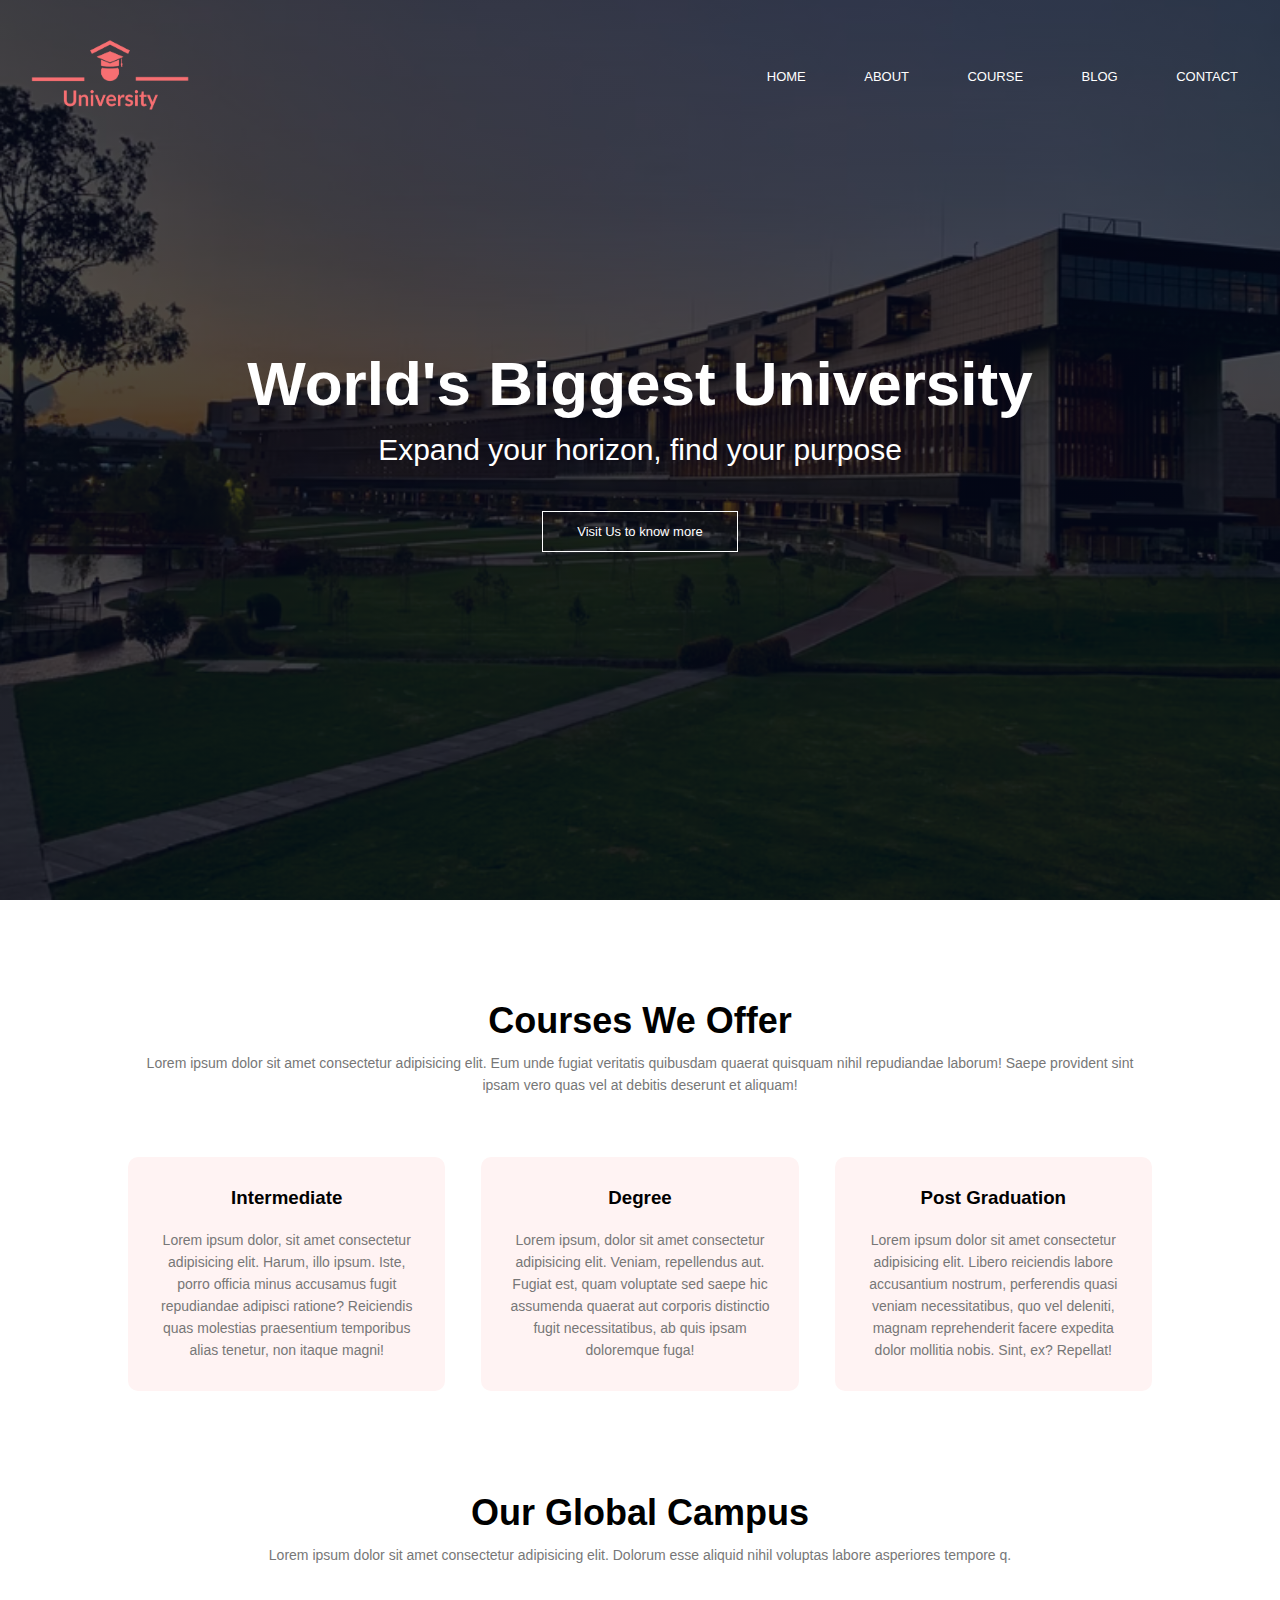
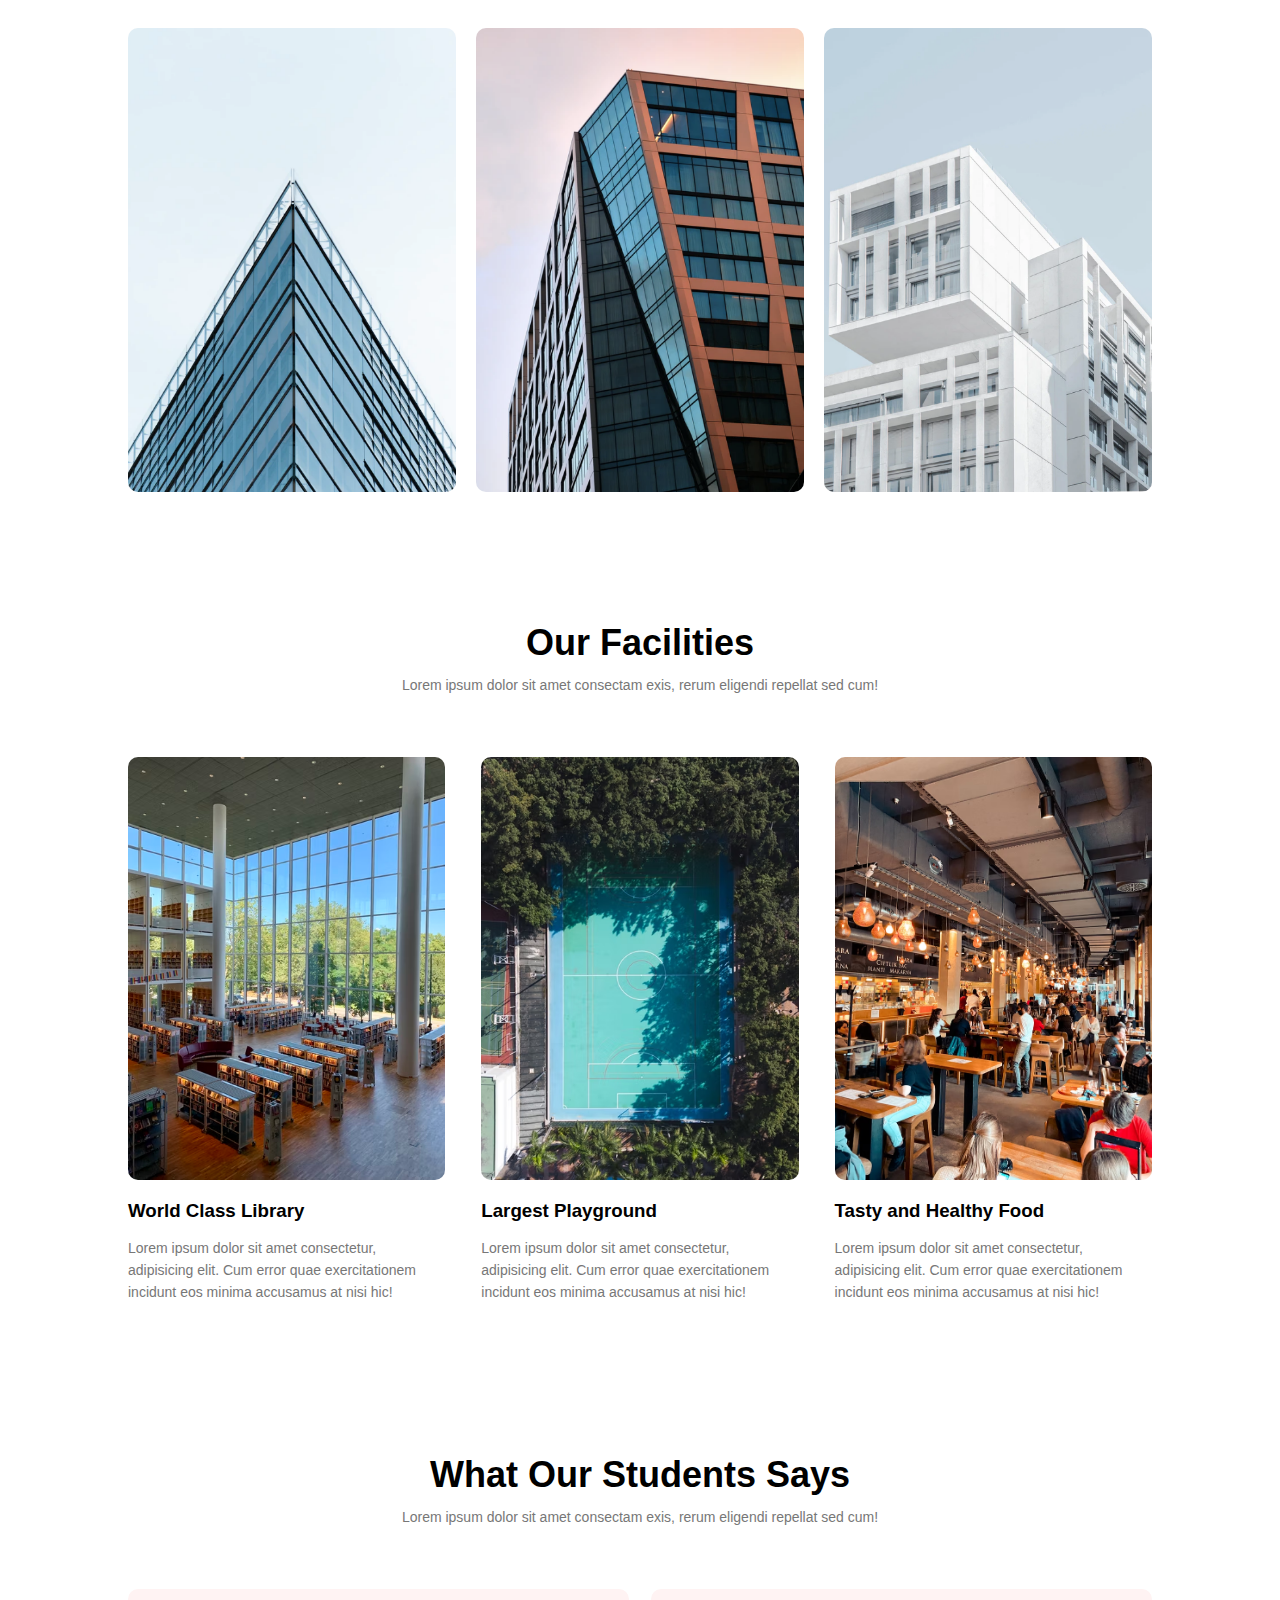
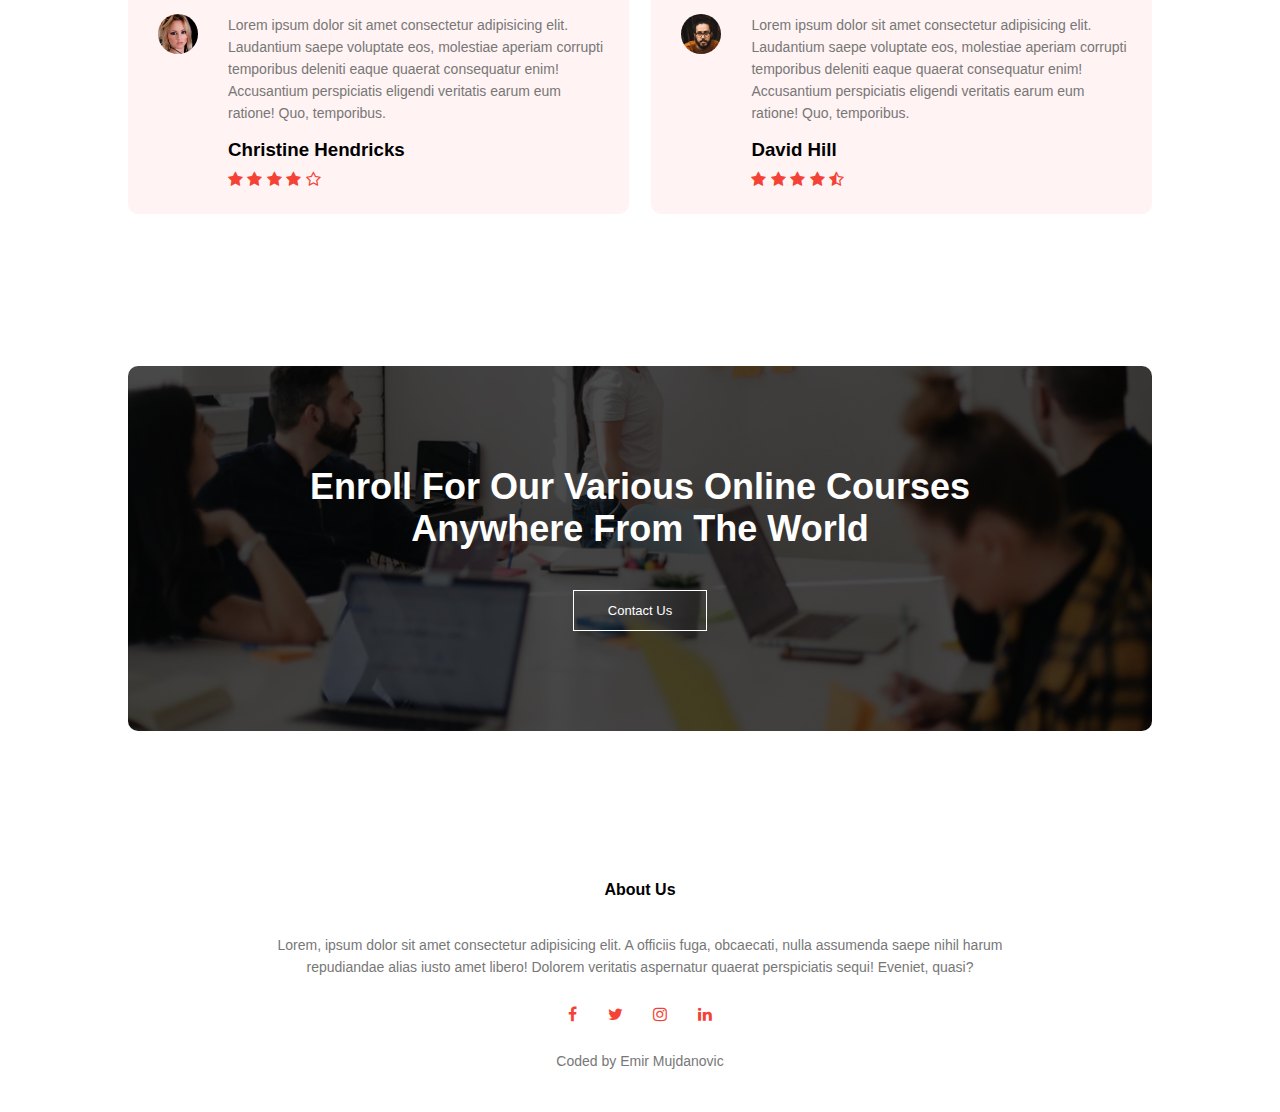
<file: index.html>
<!DOCTYPE html>
<html lang="en">

<head>
    <meta charset="UTF-8">
    <meta http-equiv="X-UA-Compatible" content="IE=edge">
    <meta name="viewport" content="width=device-width, initial-scale=1.0">
    <title>University Website</title>
    <link rel="stylesheet" href="style.css">
    <link rel="preconnect" href="https://fonts.googleapis.com">
    <link href="http://cdnjs.cloudflare.com/ajax/libs/font-awesome/4.3.0/css/font-awesome.css" rel="stylesheet"
        type='text/css'>
</head>

<body>
    <section class="header">
        <nav>
            <a href="index.html"><img class="logo" src="images/logoooss.png"></a>
            <div class="nav-links" id="navLinks">
                <i class="fa fa-times" onclick="hideMenu()"></i>
                <ul>
                    <li><a href="index.html">HOME</a></li>
                    <li><a href="about.html.html">ABOUT</a></li>
                    <li><a href="course.html.html">COURSE</a></li>
                    <li><a href="blog.html.html">BLOG</a></li>
                    <li><a href="contact.html.html">CONTACT</a></li>
                </ul>
            </div>
            <i class="fa fa-bars" onclick="showMenu()"></i>
        </nav>

        <div class="text-box">
            <h1>World's Biggest University</h1>
            <p>Expand your horizon, find your purpose
            </p>

            <a href="" class="hero-btn">Visit Us to know more</a>
        </div>
    </section>


    <!-- ------------------------------Course Section--------------------------------------------- -->

    <section class="course">
        <h1>Courses We Offer</h1>
        <p>Lorem ipsum dolor sit amet consectetur adipisicing elit. Eum unde fugiat veritatis quibusdam quaerat quisquam
            nihil repudiandae laborum! Saepe provident sint ipsam vero quas vel at debitis deserunt et aliquam!</p>

        <div class="row">
            <div class="course-col">
                <h3>Intermediate</h3>
                <p>Lorem ipsum dolor, sit amet consectetur adipisicing elit. Harum, illo ipsum. Iste, porro officia
                    minus accusamus fugit repudiandae adipisci ratione? Reiciendis quas molestias praesentium temporibus
                    alias tenetur, non itaque magni!</p>
            </div>
            <div class="course-col">
                <h3>Degree</h3>
                <p>Lorem ipsum, dolor sit amet consectetur adipisicing elit. Veniam, repellendus aut. Fugiat est, quam
                    voluptate sed saepe hic assumenda quaerat aut corporis distinctio fugit necessitatibus, ab quis
                    ipsam doloremque fuga!</p>
            </div>
            <div class="course-col">
                <h3>Post Graduation</h3>
                <p>Lorem ipsum dolor sit amet consectetur adipisicing elit. Libero reiciendis labore accusantium
                    nostrum, perferendis quasi veniam necessitatibus, quo vel deleniti, magnam reprehenderit facere
                    expedita dolor mollitia nobis. Sint, ex? Repellat!</p>
            </div>
        </div>
    </section>

    <!-- -------------------------------------------Campus----------------------------------------------- -->

    <section class="campus">
        <h1>Our Global Campus</h1>
        <p>Lorem ipsum dolor sit amet consectetur adipisicing elit. Dolorum esse aliquid nihil voluptas labore
            asperiores tempore q.</p>

        <div class="row">
            <div class="campus-col">
                <img src="images/london.png">
                <div class="layer">
                    <h3>LONDON</h3>
                </div>
            </div>
            <div class="campus-col">
                <img src="images/newyork.png">
                <div class="layer">
                    <h3>NEW YORK</h3>
                </div>
            </div>
            <div class="campus-col">
                <img src="images/washington.png">
                <div class="layer">
                    <h3>WASHINGTON</h3>
                </div>
            </div>
        </div>
    </section>

    <!-- --------------------------------------------------Facilities---------------------------------- -->

    <section class="facilities">
        <h1>Our Facilities</h1>
        <p>Lorem ipsum dolor sit amet consectam exis, rerum eligendi repellat sed cum! </p>

        <div class="row">
            <div class="facilities-col">
                <img src="images/libraryy.avif">
                <h3>World Class Library</h3>
                <p>Lorem ipsum dolor sit amet consectetur, adipisicing elit. Cum error quae exercitationem incidunt
                    eos minima accusamus at nisi hic!</p>
            </div>
            <div class="facilities-col">
                <img src="images/playground.avif">
                <h3>Largest Playground</h3>
                <p>Lorem ipsum dolor sit amet consectetur, adipisicing elit. Cum error quae exercitationem incidunt
                    eos minima accusamus at nisi hic!</p>
            </div>
            <div class="facilities-col">
                <img src="images/cafeteriaa.avif">
                <h3>Tasty and Healthy Food</h3>
                <p>Lorem ipsum dolor sit amet consectetur, adipisicing elit. Cum error quae exercitationem incidunt
                    eos minima accusamus at nisi hic!</p>
            </div>
        </div>
    </section>

    <!-- -------------------------------------------Testimonials------------------------------------------- -->

    <section class="testimonials">
        <h1>What Our Students Says</h1>
        <p>Lorem ipsum dolor sit amet consectam exis, rerum eligendi repellat sed cum! </p>

        <div class="row">
            <div class="testimonials-col">
                <img src="images/user1.jpg">
                <div>
                    <p>Lorem ipsum dolor sit amet consectetur adipisicing elit. Laudantium saepe voluptate eos,
                        molestiae aperiam corrupti temporibus deleniti eaque quaerat consequatur enim! Accusantium
                        perspiciatis eligendi veritatis earum eum ratione! Quo, temporibus.</p>
                    <h3>Christine Hendricks</h3>
                    <i class="fa fa-star"></i>
                    <i class="fa fa-star"></i>
                    <i class="fa fa-star"></i>
                    <i class="fa fa-star"></i>
                    <i class="fa fa-star-o"></i>
                </div>
            </div>
            <div class="testimonials-col">
                <img src="images/user2.jpg">
                <div>
                    <p>Lorem ipsum dolor sit amet consectetur adipisicing elit. Laudantium saepe voluptate eos,
                        molestiae aperiam corrupti temporibus deleniti eaque quaerat consequatur enim! Accusantium
                        perspiciatis eligendi veritatis earum eum ratione! Quo, temporibus.</p>
                    <h3>David Hill</h3>
                    <i class="fa fa-star"></i>
                    <i class="fa fa-star"></i>
                    <i class="fa fa-star"></i>
                    <i class="fa fa-star"></i>
                    <i class="fa fa-star-half-o"></i>
                </div>
            </div>
        </div>
    </section>

    <!-- ----------------------------------------Call to Action------------------------------------------ -->

    <section class="cta">
        <h1>Enroll For Our Various Online Courses <br> Anywhere From The World</h1>
        <a href="" class="hero-btn">Contact Us</a>
    </section>

    <!-- -----------------------------------------------------Footer----------------------------------------------- -->

    <section class="footer">
        <h4>About Us</h4>
        <p>Lorem, ipsum dolor sit amet consectetur adipisicing elit. A officiis fuga, obcaecati, nulla assumenda saepe
            nihil harum <br> repudiandae alias iusto amet libero! Dolorem veritatis aspernatur quaerat perspiciatis
            sequi!
            Eveniet, quasi?</p>
        <div class="icons">
            <i class="fa fa-facebook"></i>
            <i class="fa fa-twitter"></i>
            <i class="fa fa-instagram"></i>
            <i class="fa fa-linkedin"></i>
        </div>

        <p>Coded by Emir Mujdanovic</p>
    </section>


</body>


<script src="logic.js"></script>

</html>
</file>
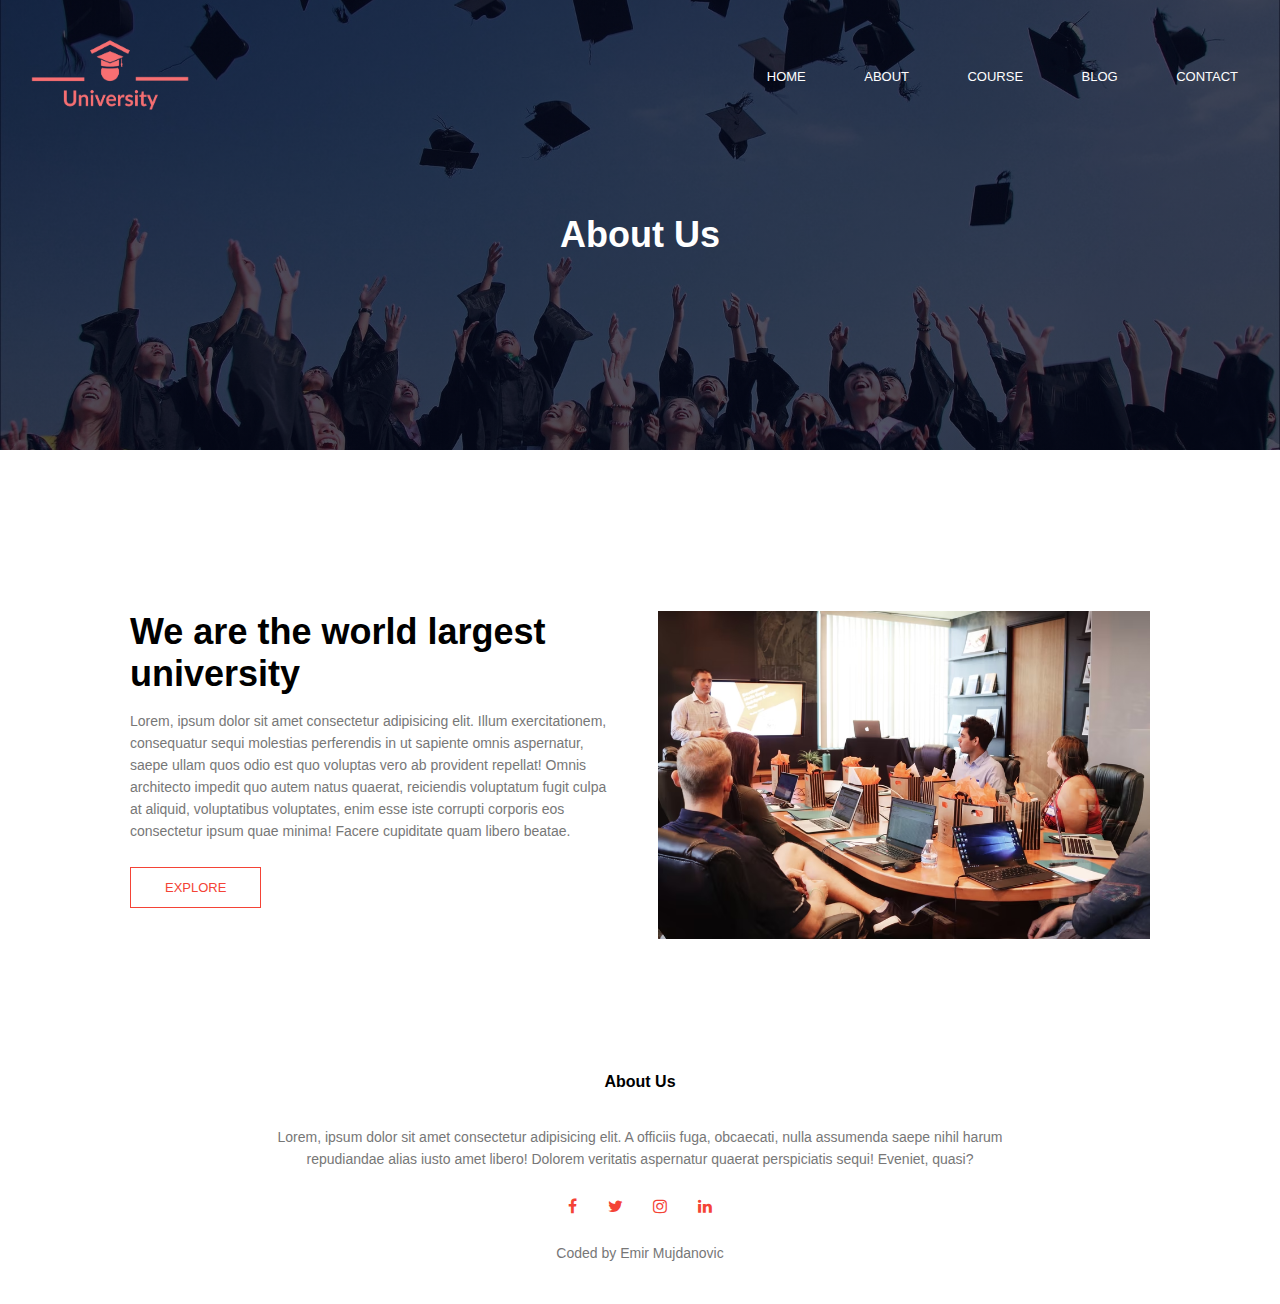
<file: about.html.html>
<!DOCTYPE html>
<html lang="en">

<head>
    <meta charset="UTF-8">
    <meta http-equiv="X-UA-Compatible" content="IE=edge">
    <meta name="viewport" content="width=device-width, initial-scale=1.0">
    <title>University Website</title>
    <link rel="stylesheet" href="style.css">
    <link rel="preconnect" href="https://fonts.googleapis.com">
    <link href="http://cdnjs.cloudflare.com/ajax/libs/font-awesome/4.3.0/css/font-awesome.css" rel="stylesheet"
        type='text/css'>
</head>

<body>
    <section class="sub-header">
        <nav>
            <a href="index.html"><img class="logo" src="images/logoooss.png"></a>
            <div class="nav-links" id="navLinks">
                <i class="fa fa-times" onclick="hideMenu()"></i>
                <ul>
                    <li><a href="index.html">HOME</a></li>
                    <li><a href="about.html.html">ABOUT</a></li>
                    <li><a href="course.html.html">COURSE</a></li>
                    <li><a href="blog.html.html">BLOG</a></li>
                    <li><a href="contact.html.html">CONTACT</a></li>
                </ul>
            </div>
            <i class="fa fa-bars" onclick="showMenu()"></i>
        </nav>

        <h1>About Us</h1>
    </section>

    <!-- ----------------------------------About Us content----------------------------  -->

    <section class="about-us">
        <div class="row">
            <div class="about-col">
                <h1>We are the world largest university</h1>
                <p>Lorem, ipsum dolor sit amet consectetur adipisicing elit. Illum exercitationem, consequatur sequi
                    molestias perferendis in ut sapiente omnis aspernatur, saepe ullam quos odio est quo voluptas vero
                    ab provident repellat!
                    Omnis architecto impedit quo autem natus quaerat, reiciendis voluptatum fugit culpa at aliquid,
                    voluptatibus voluptates, enim esse iste corrupti corporis eos consectetur ipsum quae minima! Facere
                    cupiditate quam libero beatae.</p>
                <a href="" class="hero-btn red-btn">EXPLORE</a>
            </div>
            <div class="about-col">
                <img src="images/office.avif" alt="">
            </div>
        </div>

    </section>



    <!-- -------------------------------------Footer--------------------------------  -->

    <section class="footer">
        <h4>About Us</h4>
        <p>Lorem, ipsum dolor sit amet consectetur adipisicing elit. A officiis fuga, obcaecati, nulla assumenda
            saepe
            nihil harum <br> repudiandae alias iusto amet libero! Dolorem veritatis aspernatur quaerat perspiciatis
            sequi!
            Eveniet, quasi?</p>
        <div class="icons">
            <i class="fa fa-facebook"></i>
            <i class="fa fa-twitter"></i>
            <i class="fa fa-instagram"></i>
            <i class="fa fa-linkedin"></i>
        </div>

        <p>Coded by Emir Mujdanovic</p>
    </section>


</body>


<script src="logic.js"></script>

</html>
</file>
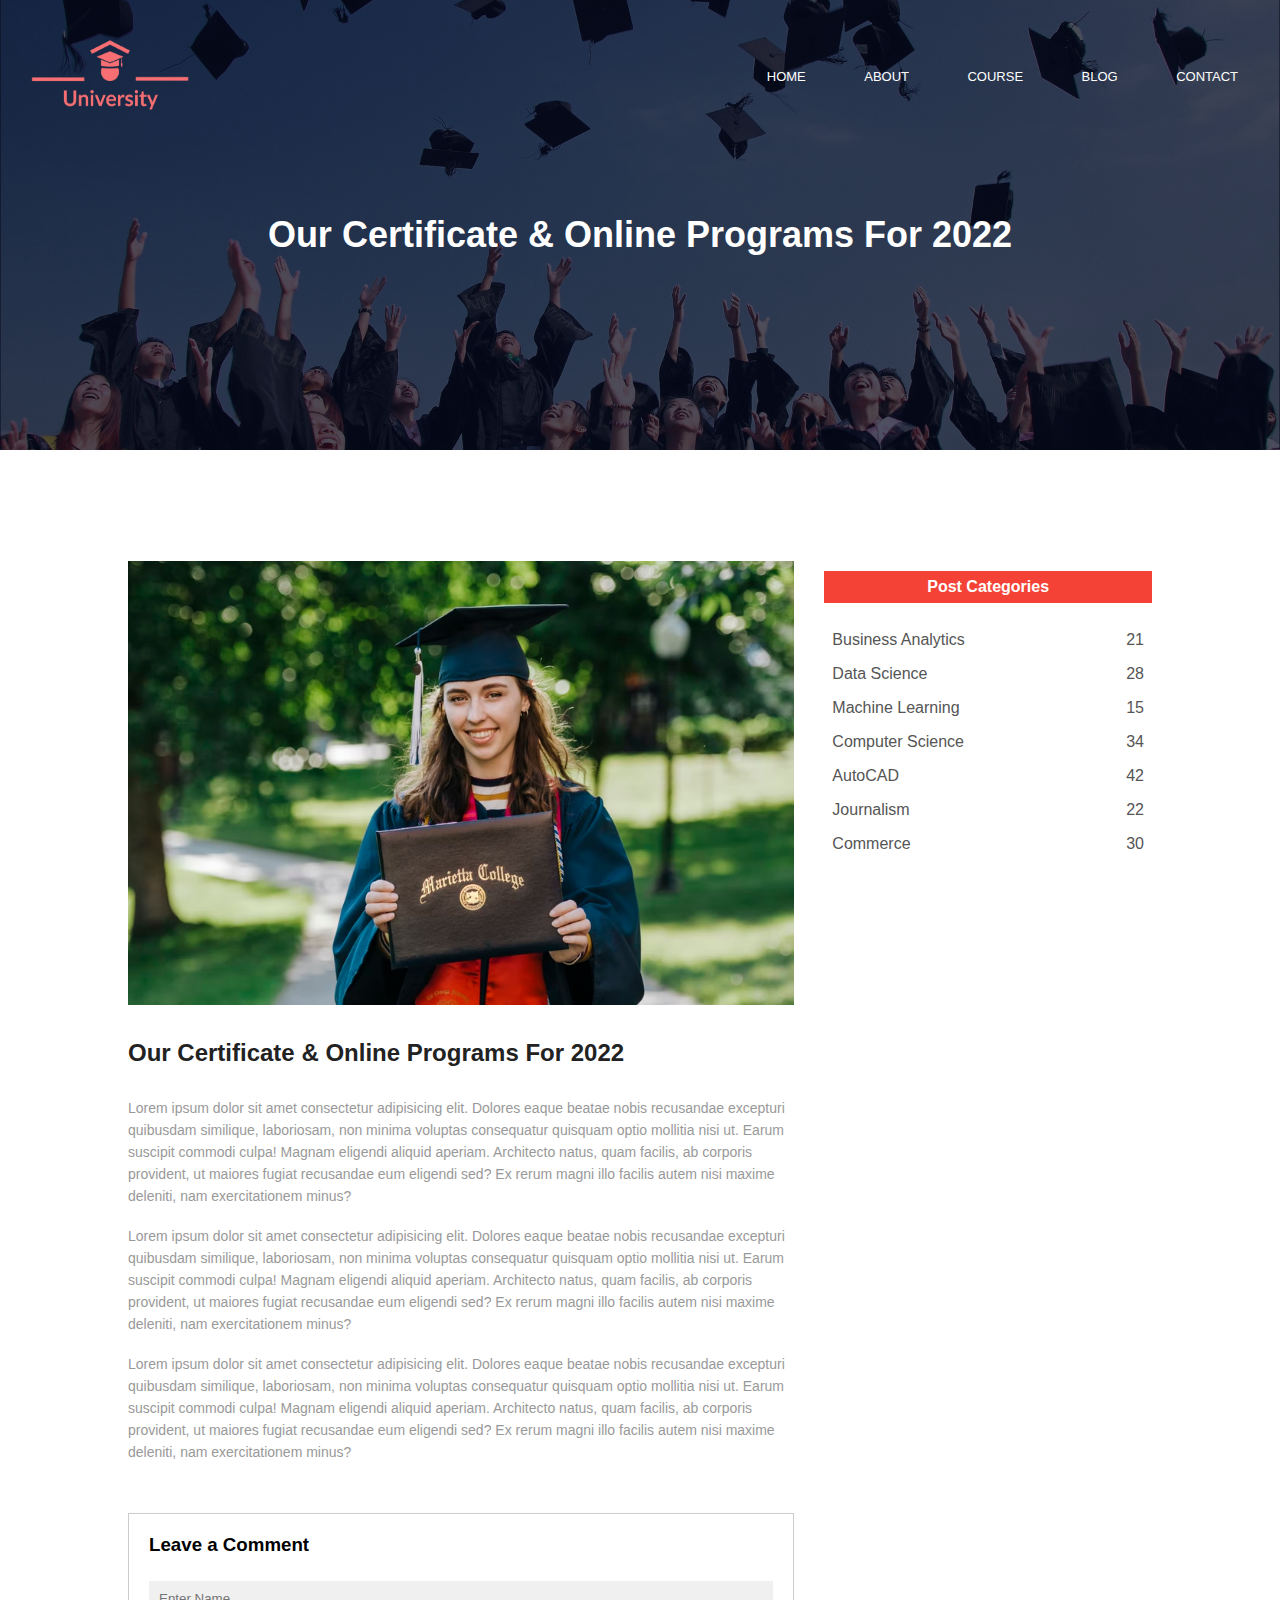
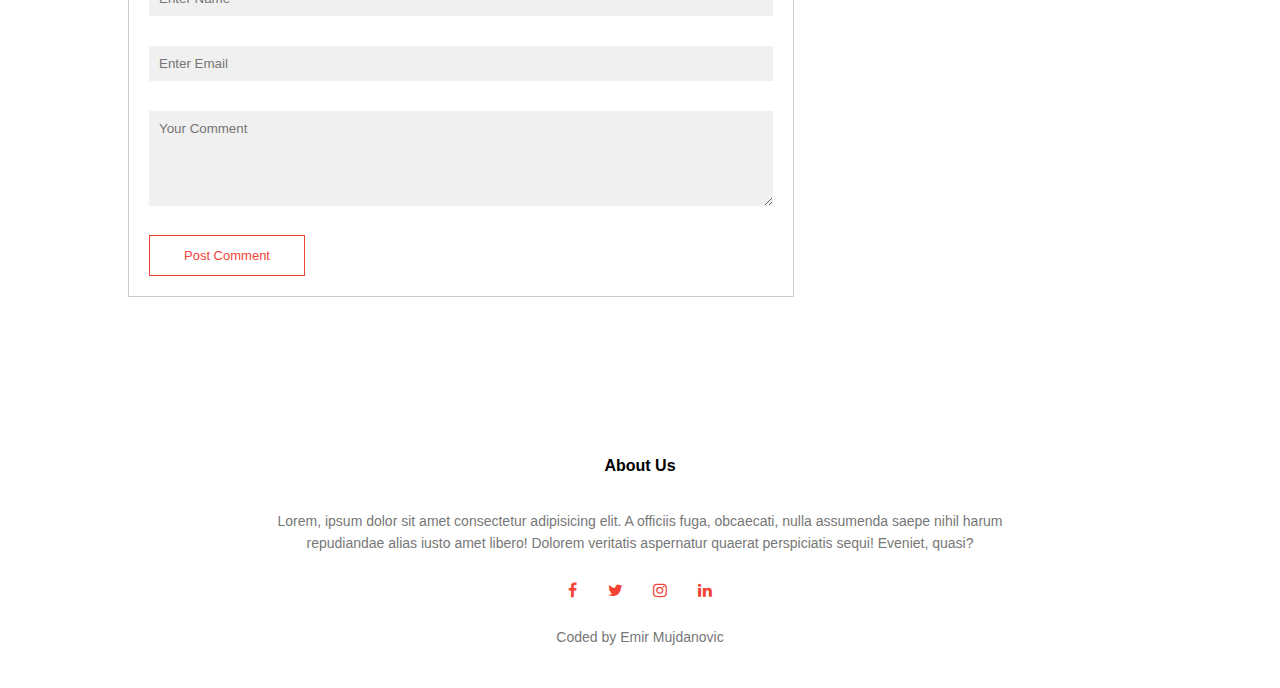
<file: blog.html.html>
<!DOCTYPE html>
<html lang="en">

<head>
    <meta charset="UTF-8">
    <meta http-equiv="X-UA-Compatible" content="IE=edge">
    <meta name="viewport" content="width=device-width, initial-scale=1.0">
    <title>University Website</title>
    <link rel="stylesheet" href="style.css">
    <link rel="preconnect" href="https://fonts.googleapis.com">
    <link href="http://cdnjs.cloudflare.com/ajax/libs/font-awesome/4.3.0/css/font-awesome.css" rel="stylesheet"
        type='text/css'>
</head>

<body>
    <section class="sub-header">
        <nav>
            <a href="index.html"><img class="logo" src="images/logoooss.png"></a>
            <div class="nav-links" id="navLinks">
                <i class="fa fa-times" onclick="hideMenu()"></i>
                <ul>
                    <li><a href="index.html">HOME</a></li>
                    <li><a href="about.html.html">ABOUT</a></li>
                    <li><a href="course.html.html">COURSE</a></li>
                    <li><a href="blog.html.html">BLOG</a></li>
                    <li><a href="contact.html.html">CONTACT</a></li>
                </ul>
            </div>
            <i class="fa fa-bars" onclick="showMenu()"></i>
        </nav>

        <h1>Our Certificate & Online Programs For 2022</h1>
    </section>

    <!-- -----------------------------------Blog Page Content---------------------------------  -->

    <section class="blog-content">
        <div class="row">
            <div class="blog-left">
                <img src="images/certificatee.avif" alt="">
                <h2>Our Certificate & Online Programs For 2022</h2>
                <p>Lorem ipsum dolor sit amet consectetur adipisicing elit. Dolores eaque beatae nobis recusandae
                    excepturi quibusdam similique, laboriosam, non minima voluptas consequatur quisquam optio mollitia
                    nisi ut. Earum suscipit commodi culpa!
                    Magnam eligendi aliquid aperiam. Architecto natus, quam facilis, ab corporis provident, ut maiores
                    fugiat recusandae eum eligendi sed? Ex rerum magni illo facilis autem nisi maxime deleniti, nam
                    exercitationem minus?</p>
                <br>
                <p>Lorem ipsum dolor sit amet consectetur adipisicing elit. Dolores eaque beatae nobis recusandae
                    excepturi quibusdam similique, laboriosam, non minima voluptas consequatur quisquam optio mollitia
                    nisi ut. Earum suscipit commodi culpa!
                    Magnam eligendi aliquid aperiam. Architecto natus, quam facilis, ab corporis provident, ut maiores
                    fugiat recusandae eum eligendi sed? Ex rerum magni illo facilis autem nisi maxime deleniti, nam
                    exercitationem minus?</p>
                <br>
                <p>Lorem ipsum dolor sit amet consectetur adipisicing elit. Dolores eaque beatae nobis recusandae
                    excepturi quibusdam similique, laboriosam, non minima voluptas consequatur quisquam optio mollitia
                    nisi ut. Earum suscipit commodi culpa!
                    Magnam eligendi aliquid aperiam. Architecto natus, quam facilis, ab corporis provident, ut maiores
                    fugiat recusandae eum eligendi sed? Ex rerum magni illo facilis autem nisi maxime deleniti, nam
                    exercitationem minus?</p>

                <div class="comment-box">
                    <h3>Leave a Comment</h3>
                    <form class="comment-form">
                        <input type="text" placeholder="Enter Name">
                        <input type="email" placeholder="Enter Email">
                        <textarea rows="5" placeholder="Your Comment"></textarea>
                        <button type="submit" class="hero-btn red-btn">Post Comment</button>
                    </form>
                </div>
            </div>
            <div class="blog-right">
                <h3>Post Categories</h3>
                <div>
                    <span>Business Analytics</span>
                    <span>21</span>
                </div>
                <div>
                    <span>Data Science</span>
                    <span>28</span>
                </div>
                <div>
                    <span>Machine Learning</span>
                    <span>15</span>
                </div>
                <div>
                    <span>Computer Science</span>
                    <span>34</span>
                </div>
                <div>
                    <span>AutoCAD</span>
                    <span>42</span>
                </div>
                <div>
                    <span>Journalism</span>
                    <span>22</span>
                </div>
                <div>
                    <span>Commerce</span>
                    <span>30</span>
                </div>
            </div>
        </div>
    </section>




    <!-- -------------------------------------Footer--------------------------------  -->

    <section class="footer">
        <h4>About Us</h4>
        <p>Lorem, ipsum dolor sit amet consectetur adipisicing elit. A officiis fuga, obcaecati, nulla assumenda
            saepe
            nihil harum <br> repudiandae alias iusto amet libero! Dolorem veritatis aspernatur quaerat perspiciatis
            sequi!
            Eveniet, quasi?</p>
        <div class="icons">
            <i class="fa fa-facebook"></i>
            <i class="fa fa-twitter"></i>
            <i class="fa fa-instagram"></i>
            <i class="fa fa-linkedin"></i>
        </div>

        <p>Coded by Emir Mujdanovic</p>
    </section>


</body>


<script src="logic.js"></script>

</html>
</file>
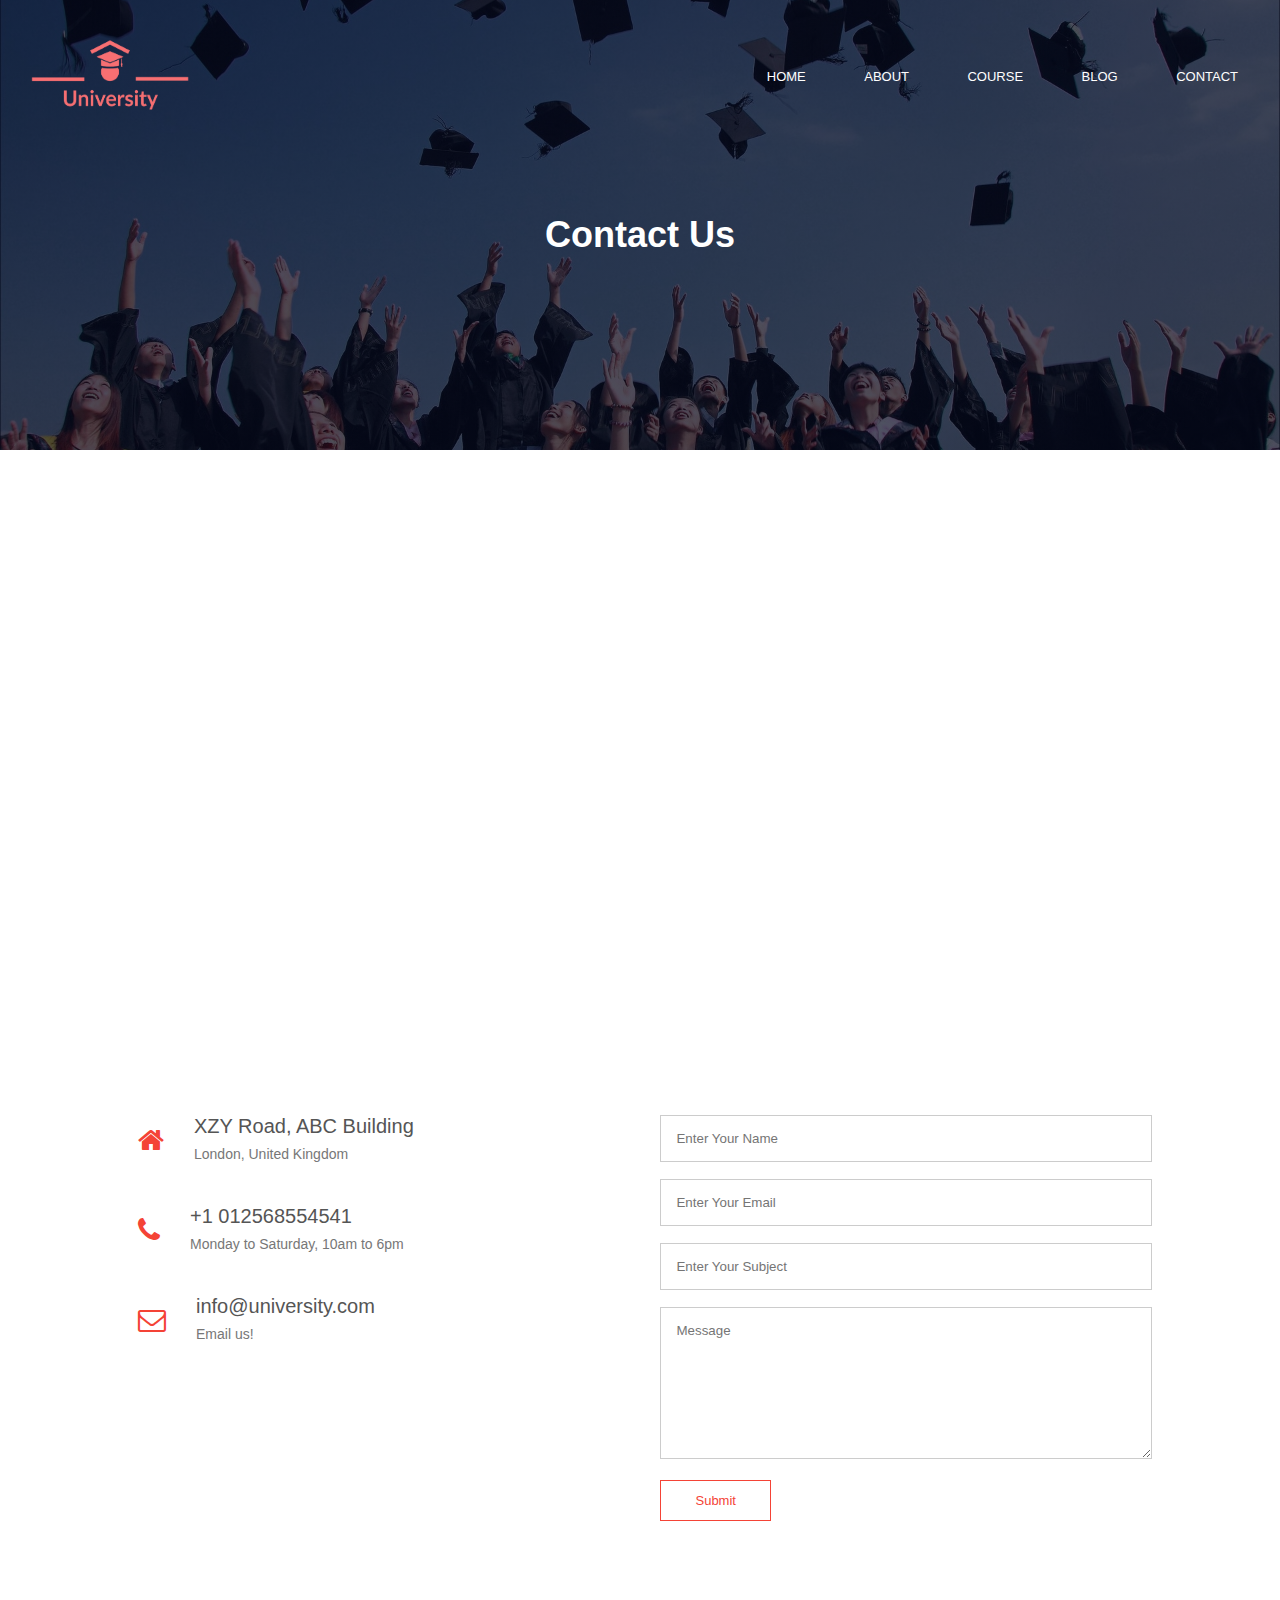
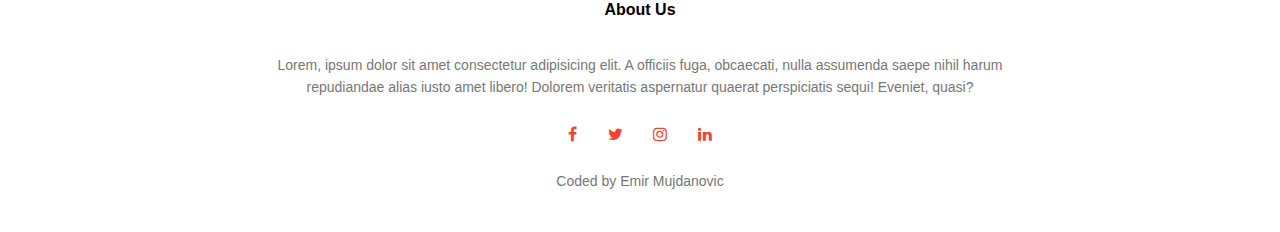
<file: contact.html.html>
<!DOCTYPE html>
<html lang="en">

<head>
    <meta charset="UTF-8">
    <meta http-equiv="X-UA-Compatible" content="IE=edge">
    <meta name="viewport" content="width=device-width, initial-scale=1.0">
    <title>University Website</title>
    <link rel="stylesheet" href="style.css">
    <link rel="preconnect" href="https://fonts.googleapis.com">
    <link href="http://cdnjs.cloudflare.com/ajax/libs/font-awesome/4.3.0/css/font-awesome.css" rel="stylesheet"
        type='text/css'>
</head>

<body>
    <section class="sub-header">
        <nav>
            <a href="index.html"><img class="logo" src="images/logoooss.png"></a>
            <div class="nav-links" id="navLinks">
                <i class="fa fa-times" onclick="hideMenu()"></i>
                <ul>
                    <li><a href="index.html">HOME</a></li>
                    <li><a href="about.html.html">ABOUT</a></li>
                    <li><a href="course.html.html">COURSE</a></li>
                    <li><a href="blog.html.html">BLOG</a></li>
                    <li><a href="contact.html.html">CONTACT</a></li>
                </ul>
            </div>
            <i class="fa fa-bars" onclick="showMenu()"></i>
        </nav>

        <h1>Contact Us</h1>
    </section>

    <!-- -------------------------------------Contact Us------------------------  -->


    <section class="location">
        <iframe
            src="https://www.google.com/maps/embed?pb=!1m18!1m12!1m3!1d158857.72953408063!2d-0.2420256235854275!3d51.52877143178445!2m3!1f0!2f0!3f0!3m2!1i1024!2i768!4f13.1!3m3!1m2!1s0x47d8a00baf21de75%3A0x52963a5addd52a99!2sLondon%2C%20Ujedinjeno%20Kraljevstvo!5e0!3m2!1shr!2sba!4v1647077145342!5m2!1shr!2sba"
            width="600" height="450" style="border:0;" allowfullscreen="" loading="lazy"></iframe>
    </section>

    <section class="contact-us">

        <div class="row">
            <div class="contact-col">
                <div>
                    <i class="fa fa-home"></i>
                    <span>
                        <h5>XZY Road, ABC Building</h5>
                        <p>London, United Kingdom</p>
                    </span>
                </div>
                <div>
                    <i class="fa fa-phone"></i>
                    <span>
                        <h5>+1 012568554541</h5>
                        <p>Monday to Saturday, 10am to 6pm</p>
                    </span>
                </div>
                <div>
                    <i class="fa fa-envelope-o"></i>
                    <span>
                        <h5>info@university.com</h5>
                        <p>Email us!</p>
                    </span>
                </div>
            </div>

            <div class="contact-col">
                <form action="">
                    <input type="text" name="name" placeholder="Enter Your Name" required>
                    <input type="email" name="email" placeholder="Enter Your Email" required>
                    <input type="text" name="subject" placeholder="Enter Your Subject" required>
                    <textarea rows="8" name="message" placeholder="Message" required></textarea>
                    <button type="submit" class="hero-btn red-btn">Submit</button>
                </form>
            </div>
        </div>

    </section>



    <!-- -------------------------------------Footer--------------------------------  -->

    <section class="footer">
        <h4>About Us</h4>
        <p>Lorem, ipsum dolor sit amet consectetur adipisicing elit. A officiis fuga, obcaecati, nulla assumenda
            saepe
            nihil harum <br> repudiandae alias iusto amet libero! Dolorem veritatis aspernatur quaerat perspiciatis
            sequi!
            Eveniet, quasi?</p>
        <div class="icons">
            <i class="fa fa-facebook"></i>
            <i class="fa fa-twitter"></i>
            <i class="fa fa-instagram"></i>
            <i class="fa fa-linkedin"></i>
        </div>

        <p>Coded by Emir Mujdanovic</p>
    </section>


</body>


<script src="logic.js"></script>

</html>
</file>
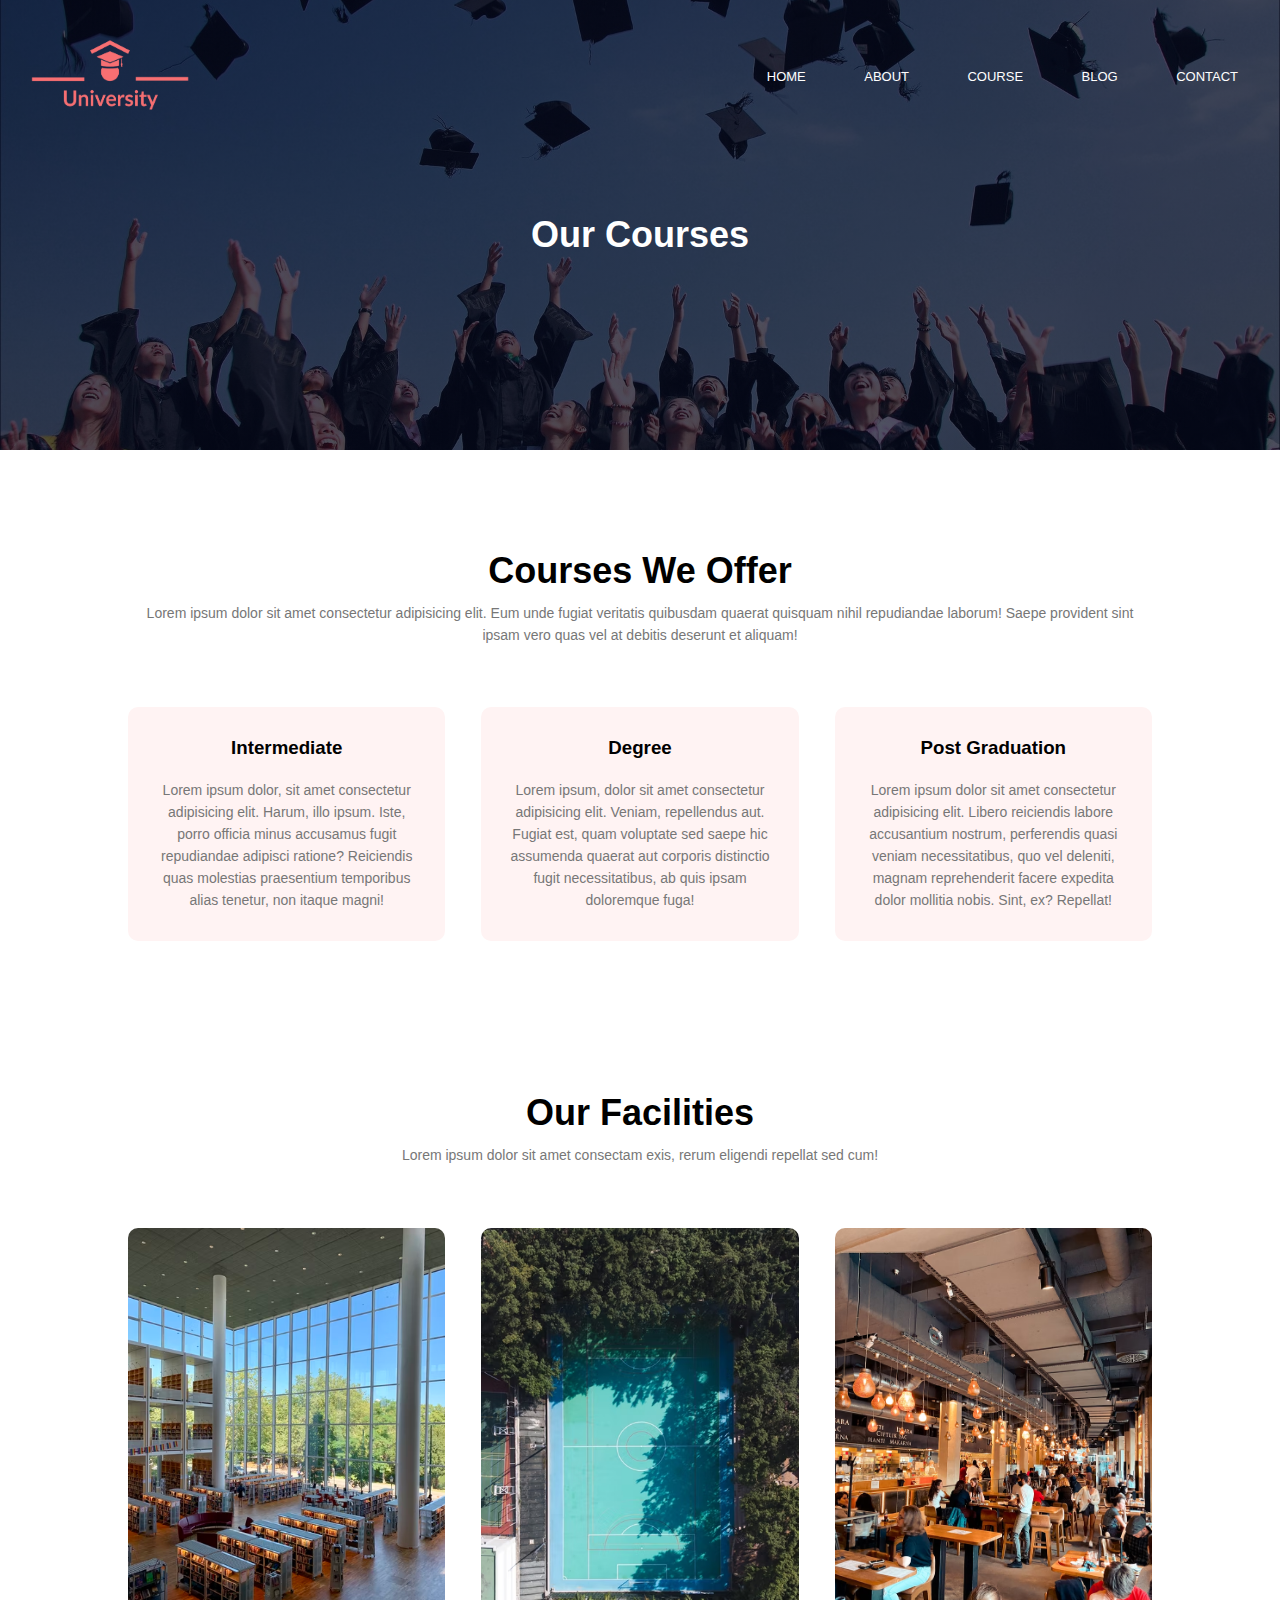
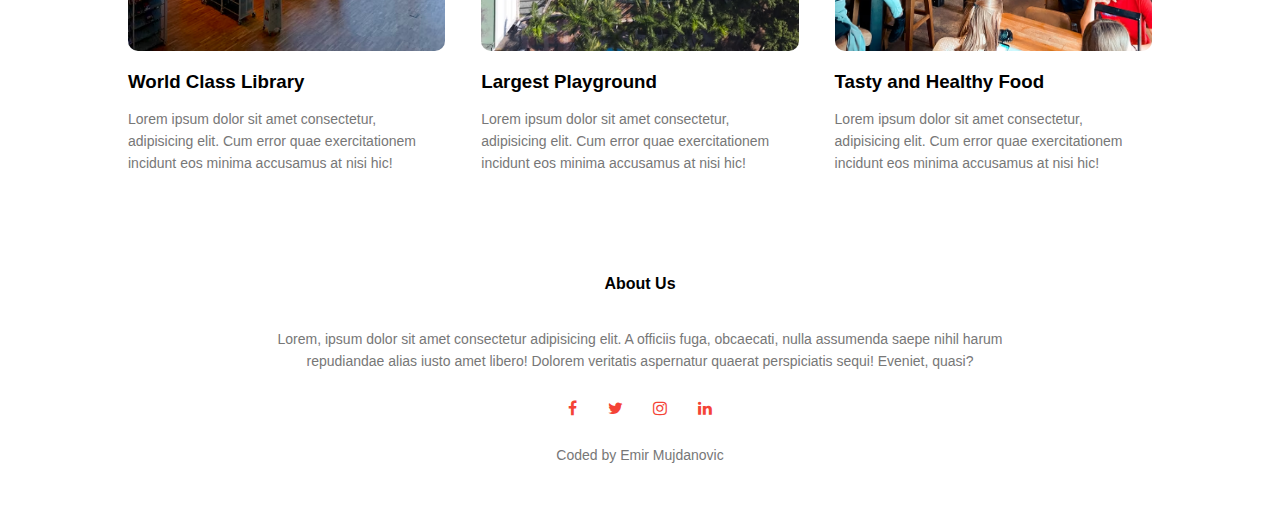
<file: course.html.html>
<!DOCTYPE html>
<html lang="en">

<head>
    <meta charset="UTF-8">
    <meta http-equiv="X-UA-Compatible" content="IE=edge">
    <meta name="viewport" content="width=device-width, initial-scale=1.0">
    <title>University Website</title>
    <link rel="stylesheet" href="style.css">
    <link rel="preconnect" href="https://fonts.googleapis.com">
    <link href="http://cdnjs.cloudflare.com/ajax/libs/font-awesome/4.3.0/css/font-awesome.css" rel="stylesheet"
        type='text/css'>
</head>

<body>
    <section class="sub-header">
        <nav>
            <a href="index.html"><img class="logo" src="images/logoooss.png"></a>
            <div class="nav-links" id="navLinks">
                <i class="fa fa-times" onclick="hideMenu()"></i>
                <ul>
                    <li><a href="index.html">HOME</a></li>
                    <li><a href="about.html.html">ABOUT</a></li>
                    <li><a href="course.html.html">COURSE</a></li>
                    <li><a href="blog.html.html">BLOG</a></li>
                    <li><a href="contact.html.html">CONTACT</a></li>
                </ul>
            </div>
            <i class="fa fa-bars" onclick="showMenu()"></i>
        </nav>

        <h1>Our Courses</h1>
    </section>

    <!-- ----------------------------------Course----------------------------  -->

    <section class="course">
        <h1>Courses We Offer</h1>
        <p>Lorem ipsum dolor sit amet consectetur adipisicing elit. Eum unde fugiat veritatis quibusdam quaerat quisquam
            nihil repudiandae laborum! Saepe provident sint ipsam vero quas vel at debitis deserunt et aliquam!</p>

        <div class="row">
            <div class="course-col">
                <h3>Intermediate</h3>
                <p>Lorem ipsum dolor, sit amet consectetur adipisicing elit. Harum, illo ipsum. Iste, porro officia
                    minus accusamus fugit repudiandae adipisci ratione? Reiciendis quas molestias praesentium temporibus
                    alias tenetur, non itaque magni!</p>
            </div>
            <div class="course-col">
                <h3>Degree</h3>
                <p>Lorem ipsum, dolor sit amet consectetur adipisicing elit. Veniam, repellendus aut. Fugiat est, quam
                    voluptate sed saepe hic assumenda quaerat aut corporis distinctio fugit necessitatibus, ab quis
                    ipsam doloremque fuga!</p>
            </div>
            <div class="course-col">
                <h3>Post Graduation</h3>
                <p>Lorem ipsum dolor sit amet consectetur adipisicing elit. Libero reiciendis labore accusantium
                    nostrum, perferendis quasi veniam necessitatibus, quo vel deleniti, magnam reprehenderit facere
                    expedita dolor mollitia nobis. Sint, ex? Repellat!</p>
            </div>
        </div>
    </section>

    <!-- -----------------------------------Facilities-----------------------------------  -->

    <section class="facilities">
        <h1>Our Facilities</h1>
        <p>Lorem ipsum dolor sit amet consectam exis, rerum eligendi repellat sed cum! </p>

        <div class="row">
            <div class="facilities-col">
                <img src="images/libraryy.avif">
                <h3>World Class Library</h3>
                <p>Lorem ipsum dolor sit amet consectetur, adipisicing elit. Cum error quae exercitationem incidunt
                    eos minima accusamus at nisi hic!</p>
            </div>
            <div class="facilities-col">
                <img src="images/playground.avif">
                <h3>Largest Playground</h3>
                <p>Lorem ipsum dolor sit amet consectetur, adipisicing elit. Cum error quae exercitationem incidunt
                    eos minima accusamus at nisi hic!</p>
            </div>
            <div class="facilities-col">
                <img src="images/cafeteriaa.avif">
                <h3>Tasty and Healthy Food</h3>
                <p>Lorem ipsum dolor sit amet consectetur, adipisicing elit. Cum error quae exercitationem incidunt
                    eos minima accusamus at nisi hic!</p>
            </div>
        </div>
    </section>




    <!-- -------------------------------------Footer--------------------------------  -->

    <section class="footer">
        <h4>About Us</h4>
        <p>Lorem, ipsum dolor sit amet consectetur adipisicing elit. A officiis fuga, obcaecati, nulla assumenda
            saepe
            nihil harum <br> repudiandae alias iusto amet libero! Dolorem veritatis aspernatur quaerat perspiciatis
            sequi!
            Eveniet, quasi?</p>
        <div class="icons">
            <i class="fa fa-facebook"></i>
            <i class="fa fa-twitter"></i>
            <i class="fa fa-instagram"></i>
            <i class="fa fa-linkedin"></i>
        </div>

        <p>Coded by Emir Mujdanovic</p>
    </section>


</body>


<script src="logic.js"></script>

</html>
</file>
<file: style.css>
* {
    margin: 0;
    padding: 0;
    font-family: 'Poppins', sans-serif;
}

.header {
    min-height: 100vh;
    width: 100%;
    background-image: linear-gradient(rgba(4, 9, 30, 0.7), rgba(4, 9, 30, 0.7)), url(images/campus.avif);
    background-position: center;
    background-size: cover;
    position: relative;
}

/* .logo {
    width: 250px;
    height: 250px;
} */

nav {
    display: flex;
    pad: 2% 6%;
    justify-content: space-between;
    align-items: center;
}

nav img {
    width: 220px;
    height: 150px;
}

.nav-links {
    flex: 1;
    text-align: right;
}

.nav-links ul li {
    list-style: none;
    display: inline-block;
    padding: 8px 12px;
    margin-right: 30px;
    position: relative;
}

.nav-links ul li a {
    color: #fff;
    text-decoration: none;
    font-size: 13px;
}

.nav-links ul li::after {
    content: '';
    width: 0%;
    height: 2px;
    background: #f44336;
    display: block;
    margin: auto;
    transition: 0.5s;
}

.nav-links ul li:hover::after{
    width: 100%;
}

.text-box {
    width: 90%;
    color: #fff;
    position: absolute;
    top: 50%;
    left: 50%;
    transform: translate(-50%, -50%);
    text-align: center;
}

.text-box h1 {
    font-size: 62px;
}

.text-box p {
    margin: 10px 0 40px;
    font-size: 30px;
    color: white;
}

.hero-btn {
    display: inline-block;
    text-decoration: none;
    color: white;
    border: 1px solid #fff;
    padding: 12px 34px;
    font-size: 13px;
    background: transparent;
    position: relative;
    cursor: pointer;
}

.hero-btn:hover {
    border: 1px solid #f44336;
    background: #f44336;
    transition: 1s;
}

nav .fa {
    display: none;
}





@media(max-width: 700px){ 
    .text-box h1 {
        font-size: 20px;
    }
    .text-box p {
        font-size: 15px;
    }
    .nav-links ul li {
        display: block;
    }
    .nav-links {
        position: fixed;
        background: #f44336;
        height: 100vh;
        width: 200px;
        top: 0;
        right: -200px;
        text-align: left;
        z-index: 2;
        transition: 1s;
    }
    nav .fa {
        display: block;
        color: #fff;
        margin: 10px;
        font-size: 22px;
        cursor: pointer;
    }

    nav .fa-bars {
        margin-right: 30px;
    }

    .nav-links ul{
        padding: 30px;
    }
}

 
/* ------------------------------------------Course------------------------------------- */

    .course {
        width: 80%;
        margin: auto;
        text-align: center;
        padding-top: 100px;
    }

    h1 {
        font-size: 36px;
        font-weight: 600;
    }

    p {
        color: #777;
        font-size: 14px;
        font-weight: 300;
        line-height: 22px;
        padding: 10px;
    }


    .row {
        margin-top: 5%;
        display: flex;
        justify-content: space-between;
    }

    .course-col {
        flex-basis: 31%;
        background: #fff3f3;
        border-radius: 10px;
        margin-bottom: 5%;
        padding: 20px 12px;
        box-sizing: border-box;
        transition: 0.5s;
    }

    h3 {
        text-align: center;
        font-weight: 600;
        margin: 10px 0;
    }

    .course-col:hover {
        box-shadow: 0 0 20px 0px rgba(0, 0, 0, 0.2);
    }

    @media(max-width: 700px){
        .row {
            flex-direction: column;
        }
    }

    /* ---------------------------------------------Campus----------------------------------------------- */

    .campus {
        width: 80%;
        margin: auto;
        text-align: center;
        padding-top: 50px;
    }

    .campus-col {
        flex-basis: 32%;
        border-radius: 10px;
        margin-bottom: 30px;
        position: relative;
        overflow: hidden;
    }

    .campus-col img {
        width: 100%;
        display: block;
    }

    .layer {
        background: transparent;
        height: 100%;
        width: 100%;
        position: absolute;
        top: 0;
        left: 0;
        transition: 0.5s;
    }

    .layer:hover {
        background: rgba(226, 0, 0, 0.7);
    }

    .layer h3 {
        width: 100%;
        font-weight: 500;
        color: #fff;
        font-size: 26px;
        bottom: 0;
        left: 50%;
        transform: translateX(-50%);
        position: absolute;
        opacity: 0;
        transition: 0.5s;
    }

    .layer:hover h3 {
        bottom: 49%;
        opacity: 1;
    }


    /* -----------------------------------------------Facilities----------------------------------- */
    
    .facilities {
        width: 80%;
        margin: auto;
        text-align: center;
        padding-top: 100px;
    }

    .facilities-col {
        flex-basis: 31%;
        border-radius: 10px;
        margin-bottom: 5%;
        text-align: left;
    }

    .facilities-col img {
        width: 100%;
        border-radius: 10px;
    }

    .facilities-col p {
        padding: 0;
    }

    .facilities-col h3 {
        margin-top: 16px;
        margin-bottom: 15px;  
        text-align: left;
    }

    /* ----------------------------------------------Testimonials------------------------------- */

    .testimonials {
        width: 80%;
        margin: auto;
        padding-top: 100px;
        text-align: center;
    }

    .testimonials-col {
        flex-basis: 44%;
        border-radius: 10px;
        margin-bottom: 5%;
        text-align: left;
        background: #fff3f3;
        padding: 25px;
        cursor: pointer;
        display: flex;
    }

    .testimonials-col img {
        height: 40px;
        margin-left: 5px;
        margin-right: 30px;
        border-radius: 50%;
    }

    .testimonials-col p {
        padding: 0;
    }

    .testimonials-col h3 {
        margin-top: 15px;
        text-align: left;
    }

    .testimonials-col .fa {
        color: #f44336;
    }

    @media(max-width: 700px){
        .testimonials-col img {
            margin-left: 0px;
            margin-right: 15px;
        }
    }


    /* ------------------------------------------Call to Action--------------------------------- */

    .cta {
        margin: 100px auto;
        width: 80%;
        background-image: linear-gradient(rgba(0, 0, 0, 0.7), rgba(0, 0, 0, 0.7)), url(images/banner2.jpg);
        background-position: center; 
        background-size: cover;  
        border-radius: 10px;
        text-align: center;
        padding: 100px 0;
    }

    .cta h1{
        color: #fff;
        margin-bottom: 40px;
        padding: 0;
    }


    @media(max-width: 700px) {
        .cta h1 {
            font-size: 24px;
        }
    }

    /* -------------------------------------------About US---------------------------------- */

    .footer {
        width: 100%;
        text-align: center;
        padding: 30px 0;
    }

    .footer h4 {
        margin-bottom: 25px;
        margin-top: 20px;
        font-weight: 600;
    }


    .icons .fa {
       color: #f44336;
       margin: 0 13px;
       cursor: pointer;
       padding: 18px 0;
    }


    /* -----------------------------------about us partial-------------------------------------- */

    .sub-header {
        height: 50vh;
        width: 100%;
        background-image: linear-gradient(rgba(4, 9, 30, 0.7), rgba(4, 9, 30, 0.7)), url(images/background.jpg);
        background-position: center;
        background-size: cover;
        text-align: center;
        color: #fff;
    }

    .sub-header h1 {
        margin-top: 60px;
    }

    .about-us {
        width: 80%;
        margin: auto;
        padding-top: 80px;
        padding-bottom: 50px;
    }

    .about-col {
        flex-basis: 48%;
        padding: 30px 2px;
    }

    .about-col img {
       width: 100%;
    }

    .about-col h1 {
        padding-top: 0;
    }

    .about-col p {
        padding: 15px 0 25px;
    }

    .red-btn {
        border: 1px solid #f44336;
        background: transparent;
        color: #f44336;
    }

    .red-btn:hover {
        color: #fff
    }


    /* ----------------------------------------blog partial-----------------------  */

    .blog-content {
        width: 80%;
        margin: auto;
        padding: 60px 0;
    }

    .blog-left {
        flex-basis: 65%;
    }

    .blog-left img {
        width: 100%;
    }

    .blog-left h2 {
        color: #222;
        font-weight: 600;
        margin: 30px 0;
    }

    .blog-left p {
        color: #999;
        padding: 0;
    }

    .blog-right {
        flex-basis: 32%;
    }

    .blog-right h3 {
        background: #f44336;
        color: white;
        padding: 7px 0;
        font-size: 16px;
        margin-bottom: 20px;
    }

    .blog-right div {
        display: flex;
        align-items: center;
        justify-content: space-between;
        color: #555;
        padding: 8px;
        box-sizing: border-box;
    }


    .comment-box {
        border: 1px solid #ccc;
        margin: 50px 0;
        padding: 10px 20px;
    }

    .comment-box h3 {
        text-align: left;
    }

    .comment-form input, .comment-form textarea {
        width: 100%;
        padding: 10px;
        margin: 15px 0;
        box-sizing: border-box;
        border: none;
        outline: none;
        background: #f0f0f0;
    }

    .comment-form button {
        margin: 10px 0;
    }

    @media(max-width: 700px){
        .sub-header h1{
           font-size: 24px;
        }
    }


    /* ----------------------------Location--------------------------  */

    .location {
        width: 80%;
        margin: auto;
        padding: 80px 0;
    }

    .location iframe {
        width: 100%;
    }

    .contact-us {
        width: 80%;
        margin: auto;
    }

    .contact-col {
        flex-basis: 48%;
        margin-bottom: 30px;
    }

    .contact-col div {
        display: flex;
        align-items: center;
        margin-bottom: 40px;
    }

    .contact-col div .fa {
        font-size: 28px;
        color: #f44336;
        margin: 10px;
        margin-right: 30px;
    }

    .contact-col div p {
        padding: 0;
    }

    .contact-col div h5 {
        font-size: 20px;
        margin-bottom: 5px;
        color: #555;
        font-weight: 400;
    }

    .contact-col input, .contact-col textarea {
        width: 100%;
        padding: 15px;
        margin-bottom: 17px;
        outline: none;
        border: 1px solid #ccc;
        box-sizing: border-box;
    }
</file>
